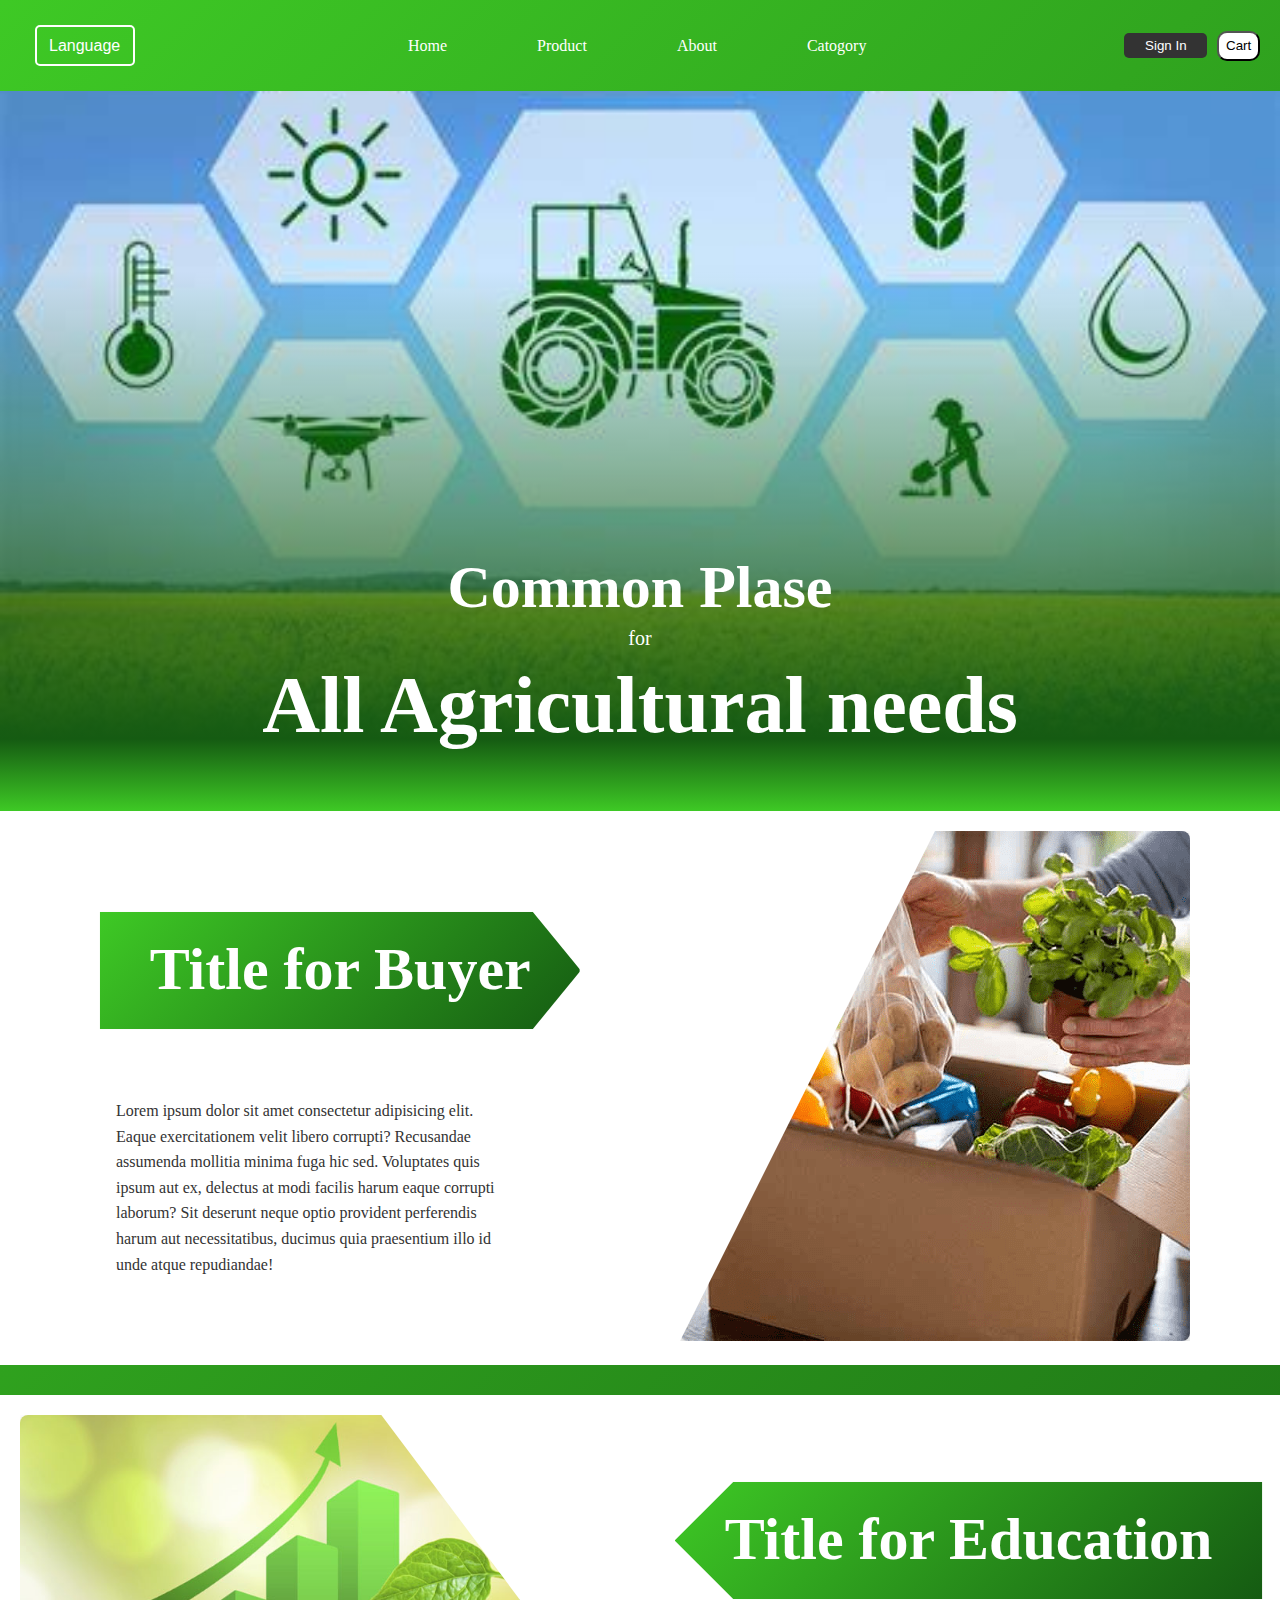
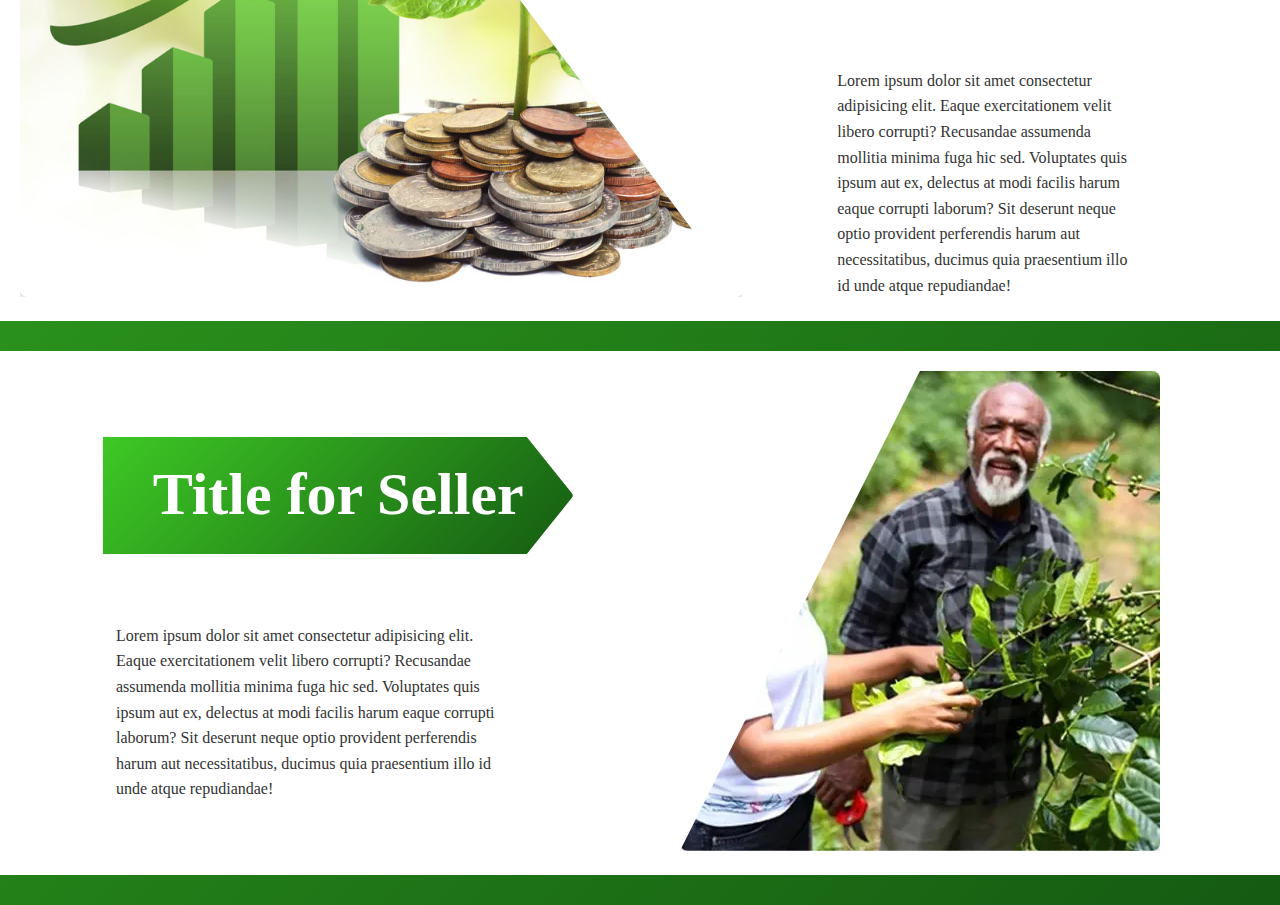
<file: index.html>
<!DOCTYPE html>
<html lang="en">

<head>
  <meta charset="UTF-8">
  <meta name="viewport" content="width=device-width, initial-scale=1.0">
  <title>Project AgroGo</title>
  <link rel="stylesheet" href="index_style.css"
  <script defer src="index_script.js"></script>
</head>

<body>
  <header class="navbar">
    <div class="top-container">
      <div>
        <select class="language">
          <option value="1">Language</option>
          <option value="2">Option 2</option>
          <option value="3">Option 3</option>
        </select>
      </div>
      <nav class="heder-nav">
        <div class="nav-link"><a href="#">Home</a></div>
        <div class="nav-link"><a href="product.html">Product</a></div>
        <div class="nav-link"><a href="#">About</a></div>
        <div class="nav-link"><a href="#">Catogory</a></div>
        <!-- <div class="nav-link">
          Catogory
          <div class="catogory" id="catogory">
            <div value=""><a href="#">Catogoryt</a></div>
            <div value=""><a href="#">Plant</a></div>
            <div value=""><a href="#">Vegitable</a></div>
            <div value=""><a href="#">Fruits</a></div>
          </div>
        </div> -->
      </nav>

      <button class="btn-Signin"><a href="login.html">Sign In</a></button>
      <button class="btn-cart">Cart</button>

    </div>
  </header>

  <section class="hero">
    <div class="hero-content">
      <h1>Common Plase</h1>
      <p>for</p>
      <h2>All Agricultural needs</h2>
    </div>
  </section>

  <!-- ####### Buyer Section -->

  <section class="buyer-section">
    <!-- Content Section -->
    <div class="content">
      <div class="title-box">
        <h2>Title for Buyer</h2>
      </div>
      <p>
        Lorem ipsum dolor sit amet consectetur adipisicing elit. Eaque exercitationem velit libero corrupti?
        Recusandae assumenda mollitia minima fuga hic sed. Voluptates quis ipsum aut ex, delectus at modi facilis
        harum eaque corrupti laborum? Sit deserunt neque optio provident perferendis harum aut necessitatibus,
        ducimus quia praesentium illo id unde atque repudiandae!
      </p>
    </div>

    <!-- Image Section -->
    <div class="image-box">
      <img src="src/grosery.png" alt="Box of fresh vegetables">
    </div>
  </section>

  <!-- #### Education Section -->

  <section class="buyer-section">
    <div class="revers-box">
      <img src="src/erninng-from-agri.jpg" alt="Erning">
    </div>
    <!-- Content Section -->
    <div class="content">
      <div class="title-box-revers">
        <h2>Title for Education</h2>
      </div>
      <p>
        Lorem ipsum dolor sit amet consectetur adipisicing elit. Eaque exercitationem velit libero corrupti?
        Recusandae assumenda mollitia minima fuga hic sed. Voluptates quis ipsum aut ex, delectus at modi facilis
        harum eaque corrupti laborum? Sit deserunt neque optio provident perferendis harum aut necessitatibus,
        ducimus quia praesentium illo id unde atque repudiandae!
      </p>
    </div>

    <!-- Image Section -->

  </section>

  <!-- #### Education Section -->

  <section class="buyer-section">
    <!-- Content Section -->
    <div class="content">
      <div class="title-box">
        <h2>Title for Seller</h2>
      </div>
      <p>
        Lorem ipsum dolor sit amet consectetur adipisicing elit. Eaque exercitationem velit libero corrupti?
        Recusandae assumenda mollitia minima fuga hic sed. Voluptates quis ipsum aut ex, delectus at modi facilis
        harum eaque corrupti laborum? Sit deserunt neque optio provident perferendis harum aut necessitatibus,
        ducimus quia praesentium illo id unde atque repudiandae!
      </p>
    </div>

    <!-- Image Section -->
    <div class="image-box">
      <img src="src/edu-agri.png" alt="Education with Agriculture">
    </div>
  </section>

  <!-- footer Section -->

  <footer>

  </footer>

</body>

</html>
</file>
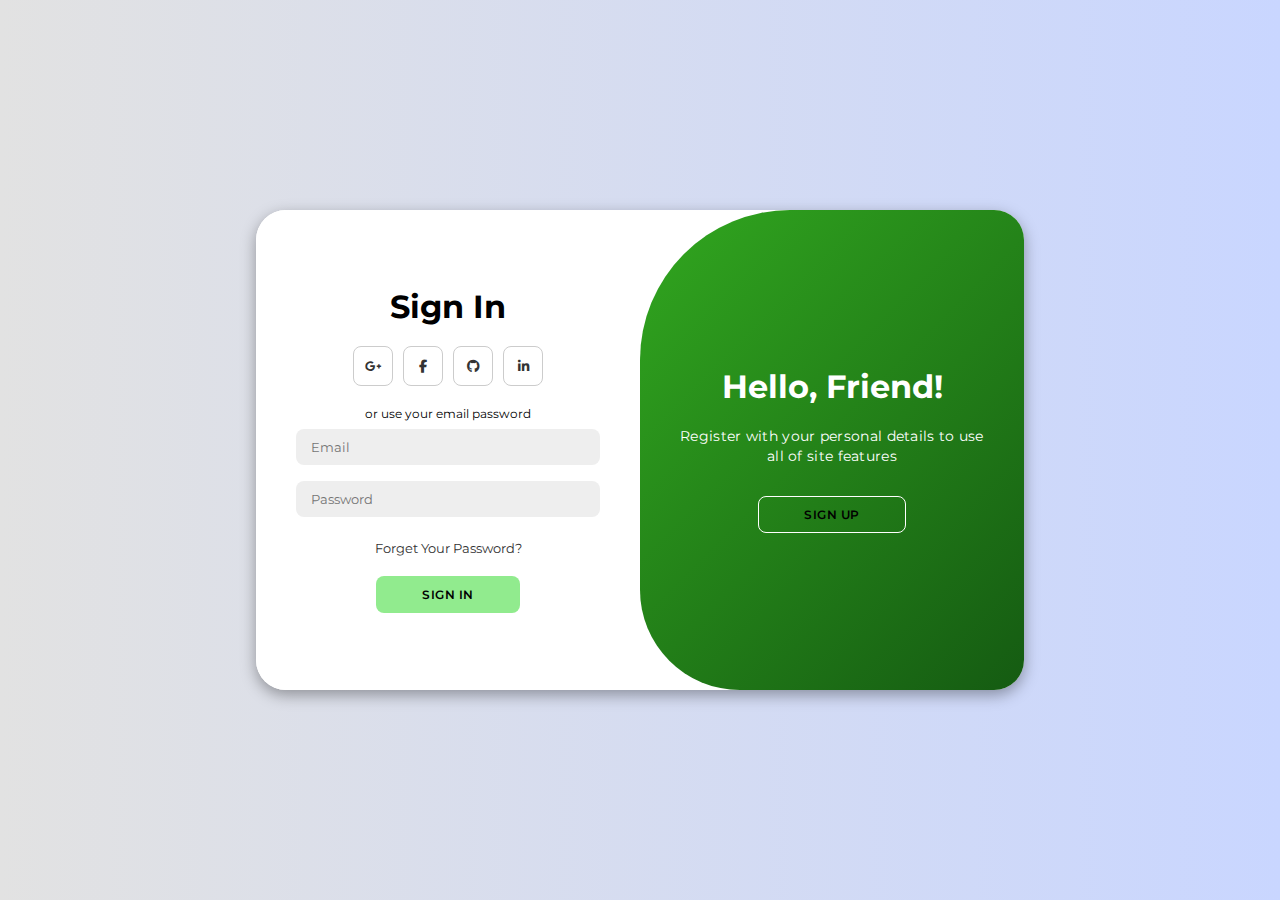
<file: login.html>
<!DOCTYPE html>
<html lang="en">

<head>
    <meta charset="UTF-8">
    <meta name="viewport" content="width=device-width, initial-scale=1.0">
    <link rel="stylesheet" href="https://cdnjs.cloudflare.com/ajax/libs/font-awesome/6.4.2/css/all.min.css">
    <link rel="stylesheet" href="login_style.css">
    <title>SmartHome Login Page </title>
   
</head>

<body>

    <div class="container" id="container">
        <div class="form-container sign-up">
            <form>
                <h1>Create Account</h1>
                <div class="social-icons">
                    <a href="#" target="_blank" class="icon"><i class="fa-brands fa-google-plus-g"></i></a>
                    <a href="#" class="icon"><i class="fa-brands fa-facebook-f "></i></a>
                    <a href="#" class="icon"><i class="fa-brands fa-github test1"></i></a>
                    <a href="#" class="icon"><i class="fa-brands fa-linkedin-in"></i></a>
                </div>
                <span>or use your email for registeration</span>
                <input id="name" type="text" placeholder="Name">
                <input id="email" type="email" placeholder="Email">
                <input id="password" type="password" placeholder="Password">
                <button id="signUpBtn">Sign Up</button>
            </form>
        </div>
        <div class="form-container sign-in">
            <form>
                <h1>Sign In</h1>
                <div class="social-icons">
                    <a href="#" target="_blank" class="icon"><i class="fa-brands fa-google-plus-g"></i></a>
                    <a href="#" class="icon"><i class="fa-brands fa-facebook-f"></i></a>
                    <a href="#" class="icon"><i class="fa-brands fa-github"></i></a>
                    <a href="#" class="icon"><i class="fa-brands fa-linkedin-in"></i></a>
                </div>
                <span>or use your email password</span>
                <input id="loginEmail" type="email" placeholder="Email">
                <input id="loginPassword" type="password" placeholder="Password">
                <a href="#">Forget Your Password?</a>
                <button id="signinBtn">Sign In</button>
            </form>
        </div>
        <div class="toggle-container">
            <div class="toggle">
                <div class="toggle-panel toggle-left">
                    <h1>Welcome Back!</h1>
                    <p>Enter your personal details to use all of site features</p>
                    <button class="hidden" id="login">Sign In</button>
                </div>
                <div class="toggle-panel toggle-right">
                    <h1>Hello, Friend!</h1>
                    <p>Register with your personal details to use all of site features</p>
                    <button class="hidden" id="register">Sign Up</button>
                </div>
            </div>
        </div>
    </div>

    <script src="./login_script.js"></script>
</body>

</html>
</file>
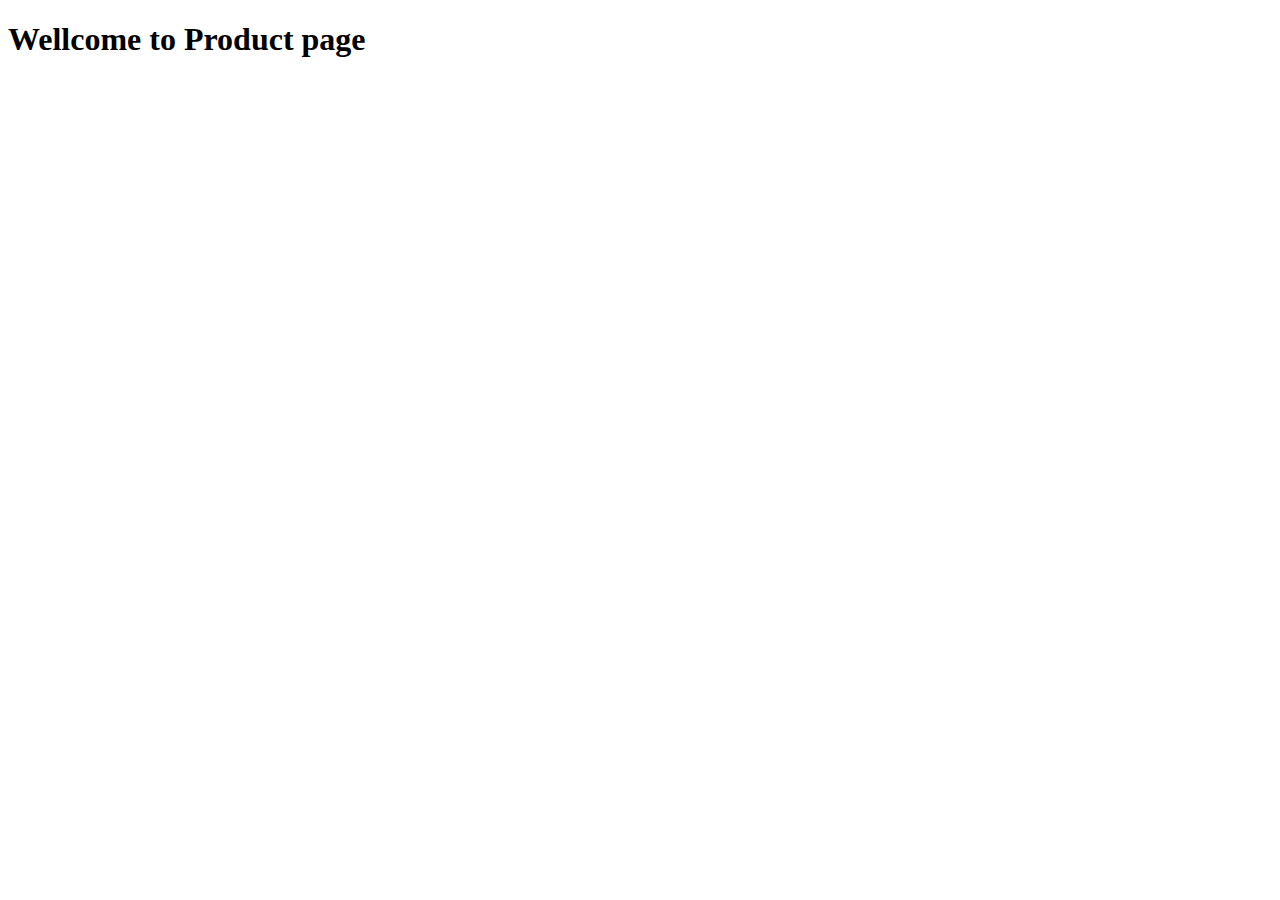
<file: product.html>
<!DOCTYPE html>
<html lang="en">
<head>
  <meta charset="UTF-8">
  <meta name="viewport" content="width=device-width, initial-scale=1.0">
  <title>Product Page</title>
</head>
<body>
  <h1> Wellcome to Product page</h1>
</body>
</html>
</file>
<file: index_style.css>
:root {
  --green-1: #3ec925;
  --green-2: #155b12;
  --main-colour: linear-gradient(135deg, #3ec925, #155b12);
}

* {
  box-sizing: border-box;
}

body {
  padding: 0;
  margin: 0;
  background-image: var(--main-colour);

}

select:focus {
  outline: none;
}

.language {
  margin: 15px;
  width: 100px;
  color: #fff;
  padding: 10px 12px;
  background-color: transparent;
  font-size: 16px;
  border: 2px solid #fff;
  border-radius: 5px;
  cursor: pointer;
  appearance: none;
  /* Remove default arrow icon */
  -webkit-appearance: none;
  /* For Safari */
  -moz-appearance: none;
  /* For Firefox */
}

.language option {
  background-color: rgba(255, 255, 255, 0.8);
  color: #555;
  filter: blur(3px);
  /* Blur effect */
  transition: filter 0.3s ease;
}

.top-container {
  display: flex;
  justify-content: space-between;
  align-items: center;
  padding: 10px 20px;
  background-color: transparent;
}

.nav-link a {
  margin: 0 45px;
  color: white;
  text-decoration: none;
  font-size: 16px;
}

.nav-link a:hover {
  text-decoration: underline;
}

.heder-nav {
  display: flex;
  justify-content: center;
  width: 100%;
}

.btn-Signin  {
  background-color: #333;
  width: 100px;
  border: none;
  border-radius: 5px;
  padding: 5px 10px;
  cursor: pointer;
  margin-right: 10px;
}

.btn-Signin a{
text-decoration: none;
color: white;
}

.btn-cart {
  width: 50px;
  background-color: white;
  border-radius: 10px;
  height: 30px;
}

.hero {
  display: flex;
  justify-content: center;
  align-items: end;
  text-align: center;
  width: 100%;
  height: 80vh;
  color: white;
  padding: 50px 20px;
  background-image: url('src/background.jpeg');
  background-size: cover;
  background-position: center;
  position: relative;

}

.hero::before {
  content: '';
  position: absolute;
  bottom: 0;
  top: auto;
  width: 100%;
  height: 100%;
  z-index: 1;
  background: linear-gradient(to top, var(--green-1), var(--green-2) 10%, transparent 75%);
}

.hero-content {
  z-index: 2;
}

.hero-content h1 {
  font-size: 60px;
  margin: 0;
}

.hero-content p {
  font-size: 20px;
  margin: 5px 0;
}

.hero-content h2 {
  font-size: 80px;
  margin: 10px 0;
}

.buyer-section {
  display: flex;
  align-items: center;
  justify-content: baseline;
  padding: 20px;
  gap: 20px;
  background-color: #fff;
  margin-bottom: 30px;

}

/* Content Area */
.content {
  width: 50vw;
  position: relative;
}

.title-box {
  background-image: var(--main-colour);
  color: white;
  padding: 10px 20px;
  display: inline-block;
  clip-path: polygon(0 0, 90% 0, 100% 50%, 90% 100%, 0 100%);
  transform: scale(2.5) translate(0, -120%);
  position: absolute;
  left: 35%;
}

.title-box h2,
.title-box-revers h2 {
  margin: 0;
  font-size: 24px;
}

.content p {
  position: absolute;
  left: 15%;
  margin-top: 10px;
  width: 60%;
  font-size: 16px;
  color: #333;
  line-height: 1.6;
}

/* Image Box */
.image-box {
  position: relative;
}

.image-box img {
  max-width: 100%;
  height: auto;
  border-radius: 8px;
  box-shadow: 0 4px 8px rgba(0, 0, 0, 0.2);
  clip-path: polygon(50% 0, 100% 0, 100% 100%, 0 100%, 0 100%);
}

.revers-box img {
  max-width: 100%;
  height: auto;
  border-radius: 8px;
  box-shadow: 0 4px 8px rgba(0, 0, 0, 0.2);
  clip-path: polygon(0% 0, 50% 0, 100% 100%, 0 100%, 0 100%);
}

.title-box-revers {
  background-image: var(--main-colour);
  color: white;
  padding: 10px 20px;
  display: inline-block;
  clip-path: polygon(10% 0, 100% 0, 100% 100%, 10% 100%, 0 50%);
  transform: scale(2.5) translate(0, -120%);
  position: absolute;
  right: 35%;
}
</file>
<file: login_style.css>
@import url('https://fonts.googleapis.com/css2?family=Montserrat:wght@300;400;500;600;700&display=swap');

:root {
    --green-1: #3ec925;
    --green-2: #155b12;
    --main-colour: linear-gradient(135deg, #3ec925, #155b12);
}

* {
    margin: 0;
    padding: 0;
    box-sizing: border-box;
    font-family: 'Montserrat', sans-serif;
}

body {
    background-color: #c9d6ff;
    background: linear-gradient(to right, #e2e2e2, #c9d6ff);
    display: flex;
    align-items: center;
    justify-content: center;
    flex-direction: column;
    height: 100vh;
}


.container {
    background-color: #fff;
    border-radius: 30px;
    box-shadow: 0 5px 15px rgba(0, 0, 0, 0.35);
    position: relative;
    overflow: hidden;
    width: 768px;
    max-width: 100%;
    min-height: 480px;
}

.container p {
    font-size: 14px;
    line-height: 20px;
    letter-spacing: 0.3px;
    margin: 20px 0;
}

.container span {
    font-size: 12px;
}

.container a {
    color: #333;
    font-size: 13px;
    text-decoration: none;
    margin: 15px 0 10px;
}

.container button {
    background-color: #5ce158ac;
    color: #000;
    font-size: 12px;
    padding: 10px 45px;
    border: 1px solid transparent;
    border-radius: 8px;
    font-weight: 600;
    letter-spacing: 0.5px;
    text-transform: uppercase;
    margin-top: 10px;
    cursor: pointer;
}

.container button.hidden {
    background-color: transparent;
    border-color: #fff;
}

.container form {
    background-color: #fff;
    display: flex;
    align-items: center;
    justify-content: center;
    flex-direction: column;
    padding: 0 40px;
    height: 100%;
}

.container input {
    background-color: #eee;
    border: none;
    margin: 8px 0;
    padding: 10px 15px;
    font-size: 13px;
    border-radius: 8px;
    width: 100%;
    outline: none;
}

.form-container {
    position: absolute;
    top: 0;
    height: 100%;
    transition: all 0.6s ease-in-out;
}

.sign-in {
    left: 0;
    width: 50%;
    z-index: 2;
}

.container.active .sign-in {
    transform: translateX(100%);
}

.sign-up {
    left: 0;
    width: 50%;
    /* opacity: 0; */
    display: none;
    z-index: 1;
}

.container.active .sign-up {
    transform: translateX(100%);
    /* opacity: 1; */
    display: block;
    z-index: 5;
    animation: move 0.6s;
}

@keyframes move {

    0%,
    49.99% {
        opacity: 0;
        z-index: 1;
    }

    50%,
    100% {
        opacity: 1;
        z-index: 5;
    }
}

.social-icons {
    margin: 20px 0;
}

.social-icons a {
    border: 1px solid #ccc;
    border-radius: 20%;
    display: inline-flex;
    justify-content: center;
    align-items: center;
    margin: 0 3px;
    width: 40px;
    height: 40px;
}

.toggle-container {
    position: absolute;
    top: 0;
    left: 50%;
    width: 50%;
    height: 100%;
    overflow: hidden;
    transition: all 0.6s ease-in-out;
    border-radius: 150px 0 0 100px;
    z-index: 1000;
}

.container.active .toggle-container {
    transform: translateX(-100%);
    border-radius: 0 150px 100px 0;
}

.toggle {
    background-color: var(--green-1);
    height: 100%;
    background: var(--main-colour);
    color: #fff;
    position: relative;
    left: -100%;
    height: 100%;
    width: 200%;
    transform: translateX(0);
    transition: all 0.6s ease-in-out;
}

.container.active .toggle {
    transform: translateX(50%);
}

.toggle-panel {
    position: absolute;
    width: 50%;
    height: 100%;
    display: flex;
    align-items: center;
    justify-content: center;
    flex-direction: column;
    padding: 0 30px;
    text-align: center;
    top: 0;
    transform: translateX(0);
    transition: all 0.6s ease-in-out;
}

.toggle-left {
    transform: translateX(-200%);
}

.container.active .toggle-left {
    transform: translateX(0);
}

.toggle-right {
    right: 0;
    transform: translateX(0);
}

.container.active .toggle-right {
    transform: translateX(200%);
}
</file>
